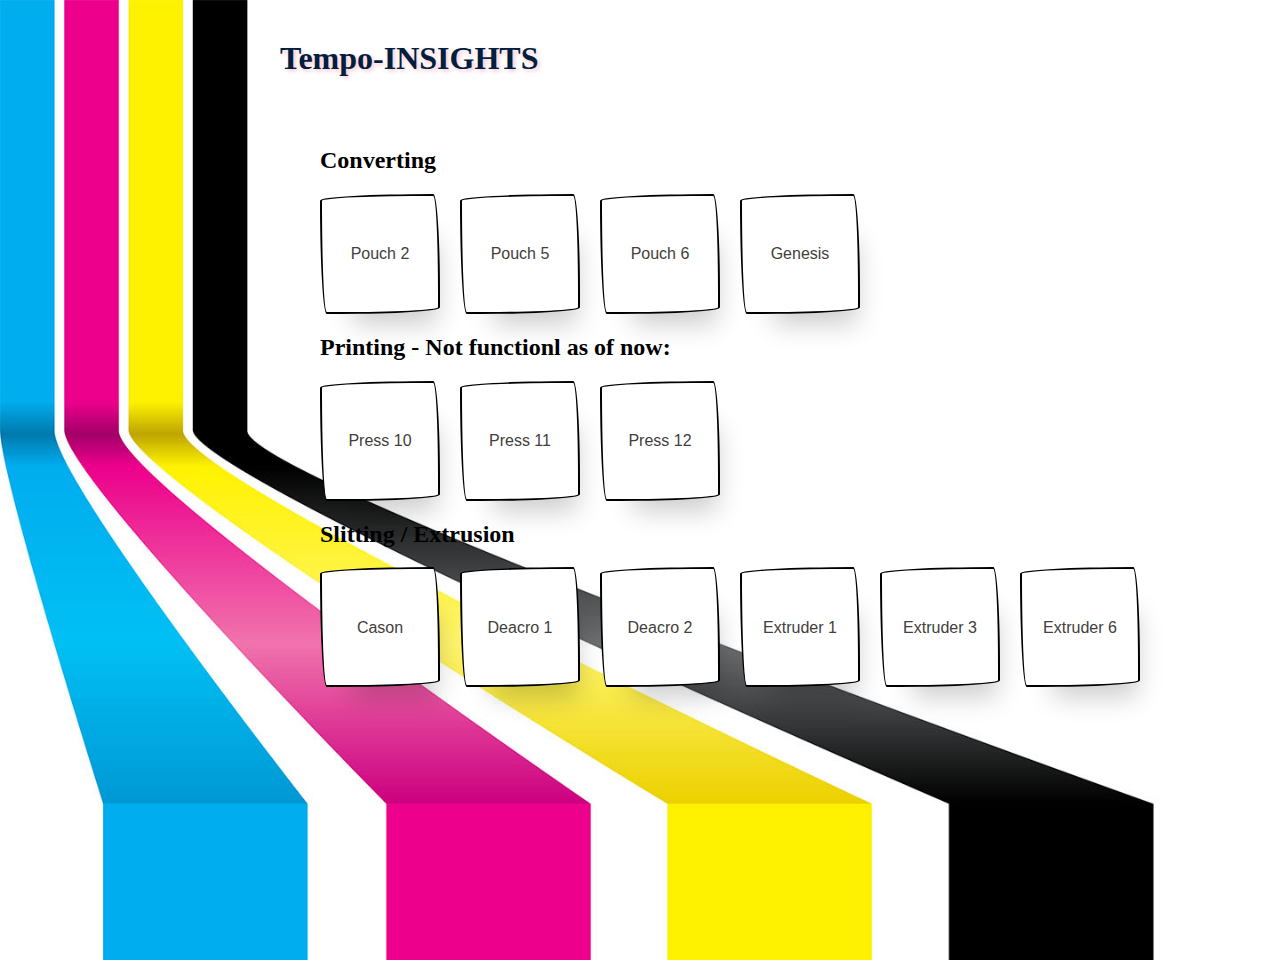
<file: index.html>
<!-- home.html -->
<!DOCTYPE html>
<html lang="en">

<head>
    <meta charset="UTF-8" name="viewport" content="width=device-width, initial-scale=1.2">
    <link rel="icon" type="image/x-icon" href="./images/tempo-favicon.ico">
    <meta name="viewport" content="width=device-width, initial-scale=1.0">
    <title>Tempo - INSIGHTS</title>
    <link rel="stylesheet" href="styles.css">
    
</head>

<body>
    <h1>Tempo-INSIGHTS</h1>
    <div class="container">
        <div class="column">
            <h2>Converting</h2>
            <div class="grid">
            <button class="button-55" id="Pouch2Button">Pouch 2</button>
            <button class="button-55" id="Pouch5Button">Pouch 5</button>
            <button class="button-55" id="Pouch6Button">Pouch 6</button>
            <button class="button-55" id="GenesisButton">Genesis</button>
        </div>
    </div>

    <div class="column">
        <h2>Printing - Not functionl as of now:</h2>
        <div class="grid">
            <button class="button-55" id="Change_OverButton">Press 10</button>
            <button class="button-55" id="Roll_ChangeButton">Press 11</button>
            <button class="button-55" id="Valve_ChangeButton">Press 12</button>
        </div>
    </div>

    <div class="column">
        <h2>Slitting / Extrusion</h2>
        <div class="grid">
            <button class="button-55" id="Change_OverButton">Cason</button>
            <button class="button-55" id="Roll_ChangeButton">Deacro 1</button>
            <button class="button-55" id="Valve_ChangeButton">Deacro 2</button>
            <button class="button-55" id="Valve_ChangeButton">Extruder 1</button>
            <button class="button-55" id="Valve_ChangeButton">Extruder 3</button>
            <button class="button-55" id="Valve_ChangeButton">Extruder 6</button>
        </div>
    </div>
    


    <script src="home.js" defer></script>
</body>

</html>
</file>
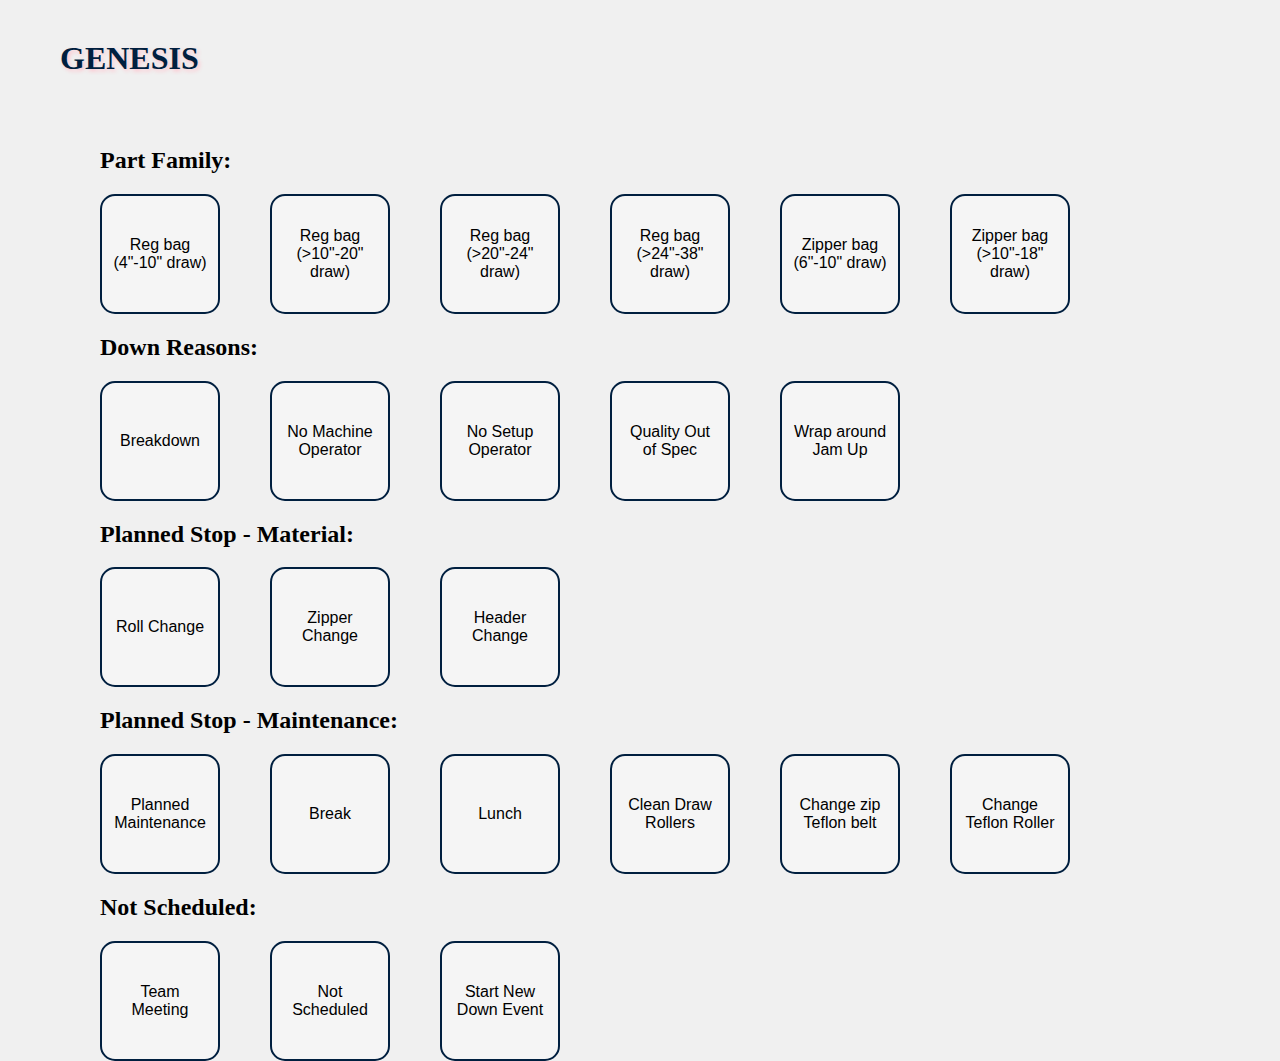
<file: genesis.html>
<!DOCTYPE html>
<html lang="en">
<head>
    <meta charset="UTF-8">
    <meta name="viewport" content="width=device-width, initial-scale=1.0">
    <title>API Request Buttons</title>

    <link rel="stylesheet" href="styles2.css">

    <script src="genesis.js" defer></script>
</head>
<body>

    <h1>GENESIS</h1>

    <div class="container">
        <div class="column">
            <h2>Part Family:</h2>
            <div class="grid">
            <button class="button-55" id="Reg_bag_4-10_draw">Reg bag (4"-10" draw)</button>
            <button class="button-55" id="Reg_bag_10-20_draw">Reg bag (>10"-20" draw)</button>
            <button class="button-55" id="Reg_bag_20-24_draw">Reg bag (>20"-24" draw)</button>
            <button class="button-55" id="Reg_bag_24-38_draw">Reg bag (>24"-38" draw)</button>
            <button class="button-55" id="Zipper_bag_6-10_draw">Zipper bag (6"-10" draw)</button>
            <button class="button-55" id="Zipper_bag_10-18_draw">Zipper bag (>10"-18" draw)</button>
        </div>
    </div>

  
        <div class="column">
            <h2>Down Reasons:</h2>
            <div class="grid">
            <button class="button-55" id="BreakdownButton">Breakdown</button>
            <button class="button-55" id="No_Machine_OperatorButton">No Machine Operator</button>
            <button class="button-55" id="No_Setup_OperatorButton">No Setup Operator</button>
            <button class="button-55" id="Quality_Out_of_SpecButton">Quality Out of Spec</button>
            <button class="button-55" id="Wrap_around_Jam_upButton">Wrap around Jam Up</button>
        </div>


    <div class="column">
        <h2>Planned Stop - Material:</h2>
        <div class="grid">
            <!-- <button class="button-55" id="Change_OverButton">Change Over</button> -->
            <button class="button-55" id="Roll_ChangeButton">Roll Change</button>
            <button class="button-55" id="Zipper_ChangeButton">Zipper Change</button>
            <button class="button-55" id="Header_ChangeButton">Header Change</button>
        </div>
    </div>
    <div class="column">
        <h2>Planned Stop - Maintenance:</h2>
        <div class="grid">
            <!-- <button class="button-55" id="Knife_ChangeButton">Knife Change</button> -->
            <button class="button-55" id="Planned_MaintenanceButton">Planned Maintenance</button>
            <button class="button-55" id="BreakButton">Break</button>
            <button class="button-55" id="LunchButton">Lunch</button>
            <button class="button-55" id="Clean_Draw_RollersButton">Clean Draw Rollers</button>
            <button class="button-55" id="Change_zip_Teflon_beltbutton">Change zip Teflon belt</button>
            <button class="button-55" id="Change_Teflon_RollerButton">Change Teflon Roller</button>
        </div>
    </div>
    <div class="column">
        <h2>Not Scheduled:</h2>
        <div class="grid">
            <button class="button-55" id="Team_MeetingButton">Team Meeting</button>
            <button class="button-55" id="Not_ScheduledButton">Not Scheduled</button>
            <!-- <button class="button-55" id="Optional_Shift_ScheduledButton">Optional Shift</button> -->
            <!-- <button class="button-55" id="Shift_Ended_EarlyButton">Shift Endded Early</button> -->
            <button class="button-55" id="Start_New_Down_EventButton">Start New Down Event</button>
        </div>
    </div>


</body>
</html>
</file>
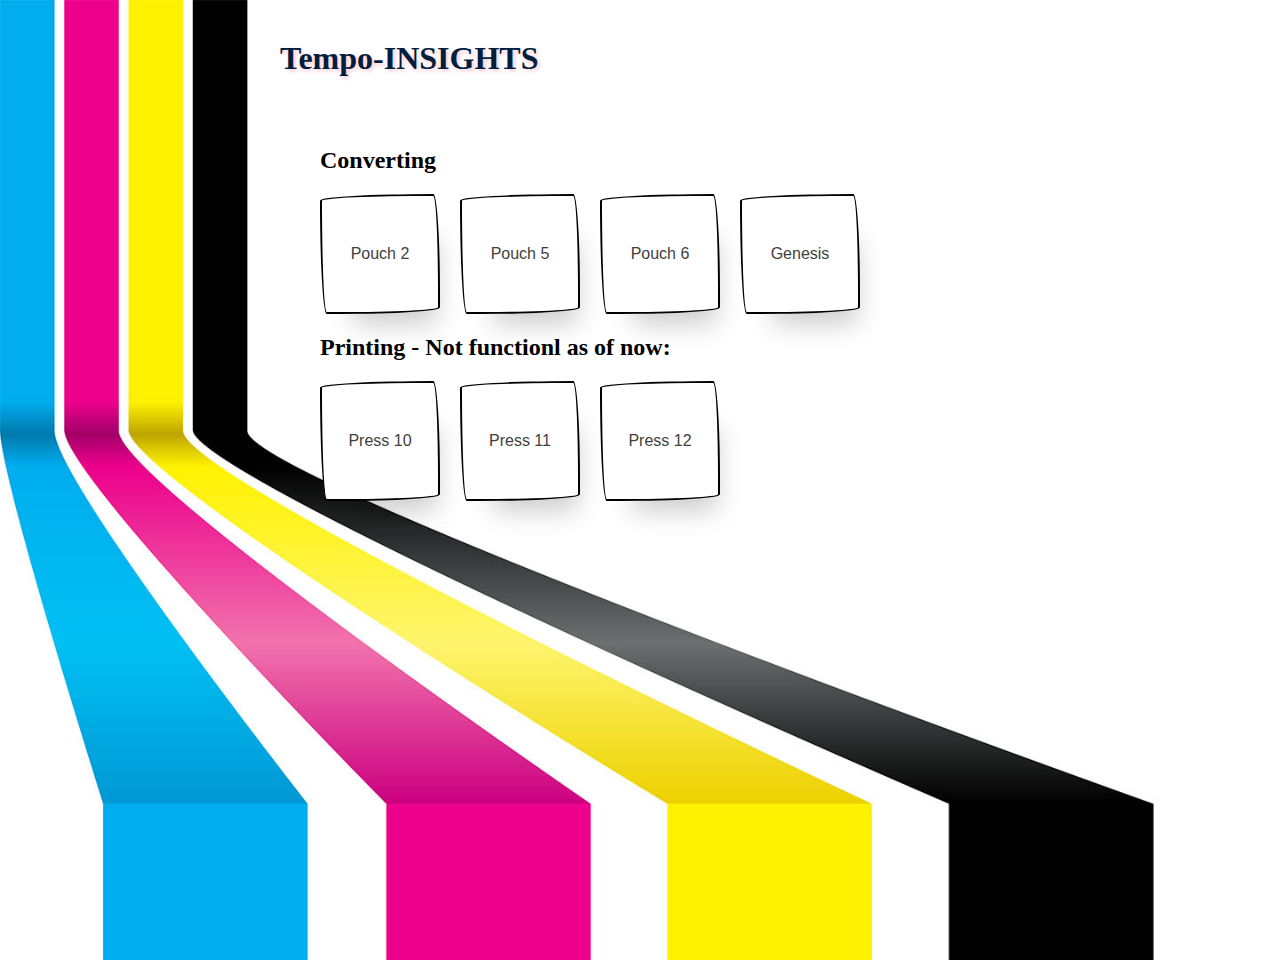
<file: home.html>
<!-- home.html -->
<!DOCTYPE html>
<html lang="en">

<head>
    <meta charset="UTF-8">
    <link rel="icon" type="image/x-icon" href="./images/tempo-favicon.ico">
    <meta name="viewport" content="width=device-width, initial-scale=1.0">
    <title>Tempo - INSIGHTS</title>
    <link rel="stylesheet" href="styles.css">
    
</head>

<body>
    <h1>Tempo-INSIGHTS</h1>
    <div class="container">
        <div class="column">
            <h2>Converting</h2>
            <div class="grid">
            <button class="button-55" id="Pouch2Button">Pouch 2</button>
            <button class="button-55" id="Pouch5Button">Pouch 5</button>
            <button class="button-55" id="Pouch6Button">Pouch 6</button>
            <button class="button-55" id="GenesisButton">Genesis</button>
        </div>
    </div>

    <div class="column">
        <h2>Printing - Not functionl as of now:</h2>
        <div class="grid">
            <button class="button-55" id="Change_OverButton">Press 10</button>
            <button class="button-55" id="Roll_ChangeButton">Press 11</button>
            <button class="button-55" id="Valve_ChangeButton">Press 12</button>
        </div>
    </div>
    


    <script src="home.js" defer></script>
</body>

</html>
</file>
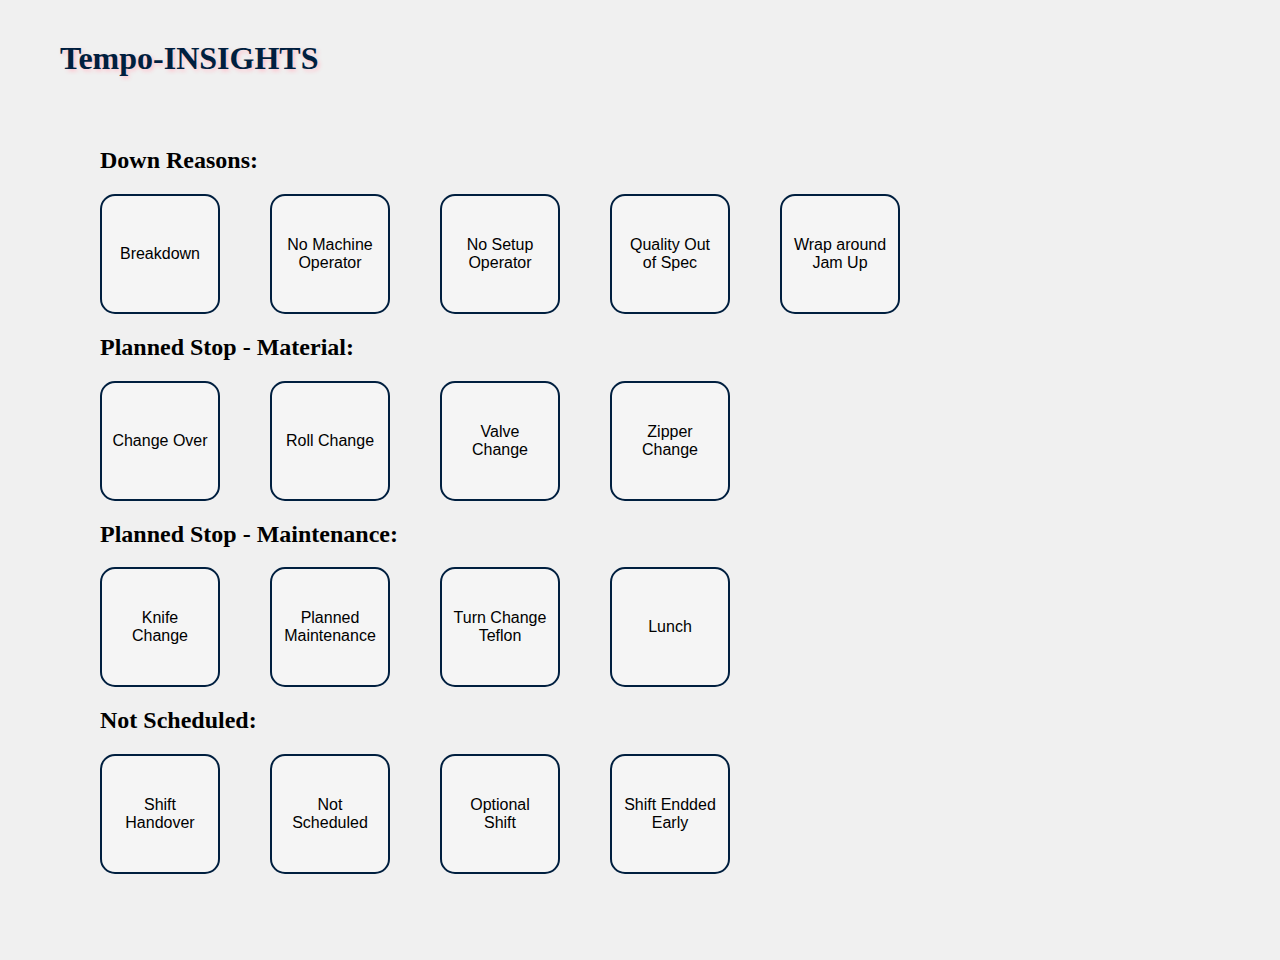
<file: Simple Themed.html>
<!DOCTYPE html>
<html lang="en">

<head>
    <meta charset="UTF-8">
    <link rel="icon" type="image/x-icon" href="./images/tempo-favicon.ico">
    <meta name="viewport" content="width=device-width, initial-scale=1.0">
    <title>Tempo - INSIGHTS</title>
    <link rel="stylesheet" href="styles2.css">
    
</head>

<body>
    <h1>Tempo-INSIGHTS</h1>
    <div class="container">
        <div class="column">
            <h2>Down Reasons:</h2>
            <div class="grid">
            <button class="button-55" id="BreakdownButton">Breakdown</button>
            <button class="button-55" id="No_Machine_OperatorButton">No Machine Operator</button>
            <button class="button-55" id="No_Setup_OperatorButton">No Setup Operator</button>
            <button class="button-55" id="Quality_Out_of_SpecButton">Quality Out of Spec</button>
            <button class="button-55" id="Wrap_around_Jam_upButton">Wrap around Jam Up</button>
        </div>
    </div>

    <div class="column">
        <h2>Planned Stop - Material:</h2>
        <div class="grid">
            <button class="button-55" id="Change_OverButton">Change Over</button>
            <button class="button-55" id="Roll_ChangeButton">Roll Change</button>
            <button class="button-55" id="Valve_ChangeButton">Valve Change</button>
            <button class="button-55" id="Zipper_ChangeButton">Zipper Change</button>
        </div>
    </div>
    <div class="column">
        <h2>Planned Stop - Maintenance:</h2>
        <div class="grid">
            <button class="button-55" id="Knife_ChangeButton">Knife Change</button>
            <button class="button-55" id="Planned_MaintenanceButton">Planned Maintenance</button>
            <button class="button-55" id="Turn_Change_TeflonButton">Turn Change Teflon</button>
            <button class="button-55" id="LunchButton">Lunch</button>

        </div>
    </div>
    <div class="column">
        <h2>Not Scheduled:</h2>
        <div class="grid">
            <button class="button-55" id="MeetingButton">Shift Handover</button>
            <button class="button-55" id="Not_ScheduledButton">Not Scheduled</button>
            <button class="button-55" id="Optional_Shift_ScheduledButton">Optional Shift</button>
            <button class="button-55" id="Shift_Ended_EarlyButton">Shift Endded Early</button>
        </div>
    </div>


    <script src="script.js" defer></script>
</body>

</html>


<!-- Shift Handover
Roll Chnage
Cahnge Over -->
</file>
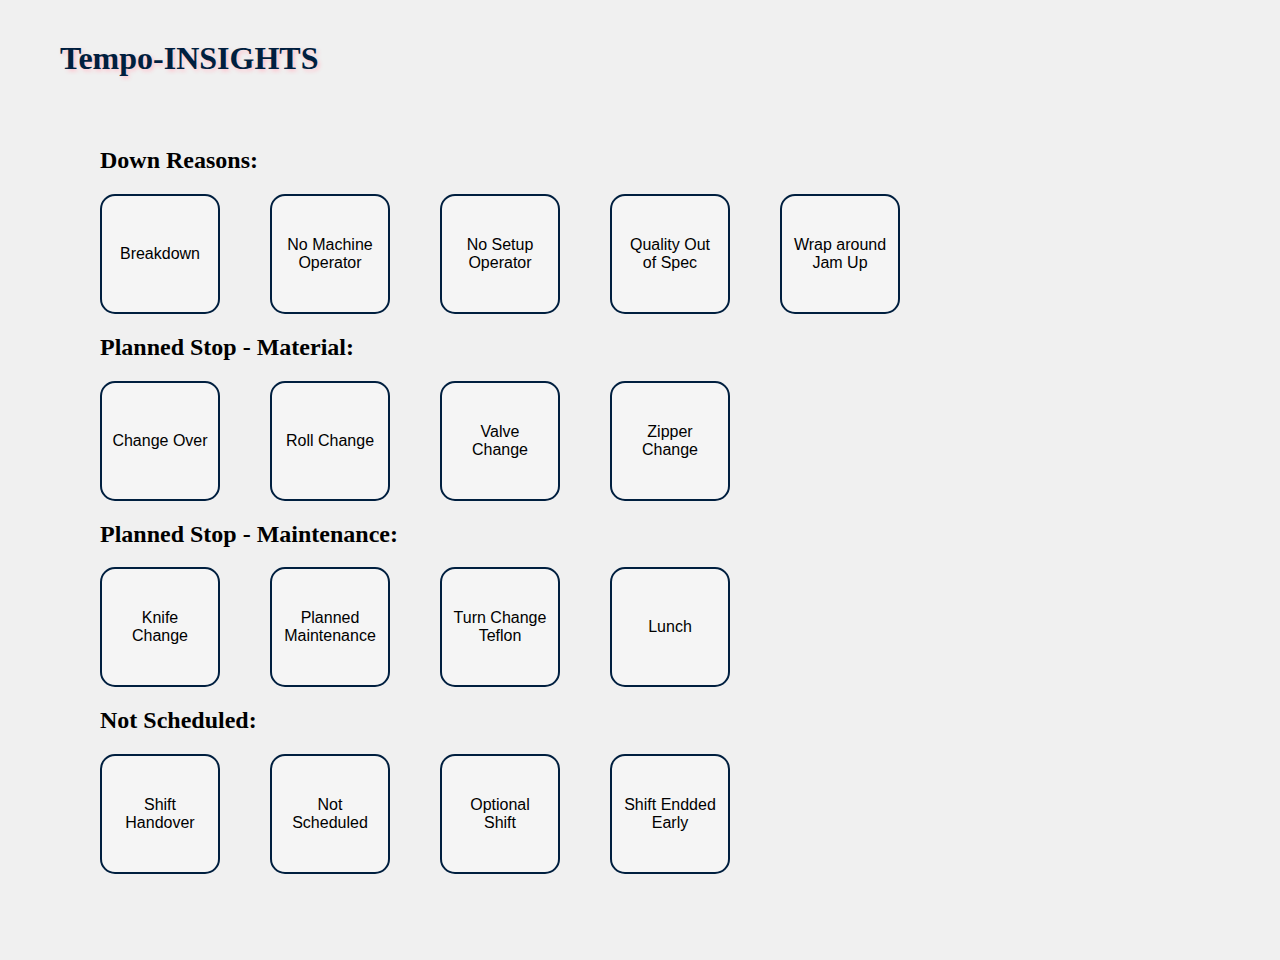
<file: SimpleThemed.html>
<!-- SimpleThemed.html -->
<!DOCTYPE html>
<html lang="en">

<head>
    <meta charset="UTF-8">
    <link rel="icon" type="image/x-icon" href="./images/tempo-favicon.ico">
    <meta name="viewport" content="width=device-width, initial-scale=1.0">
    <title>Tempo - INSIGHTS</title>
    <link rel="stylesheet" href="styles2.css">
    
</head>

<body>
    <h1>Tempo-INSIGHTS</h1>
    <div class="container">
        <div class="column">
            <h2>Down Reasons:</h2>
            <div class="grid">
            <button class="button-55" id="BreakdownButton">Breakdown</button>
            <button class="button-55" id="No_Machine_OperatorButton">No Machine Operator</button>
            <button class="button-55" id="No_Setup_OperatorButton">No Setup Operator</button>
            <button class="button-55" id="Quality_Out_of_SpecButton">Quality Out of Spec</button>
            <button class="button-55" id="Wrap_around_Jam_upButton">Wrap around Jam Up</button>
        </div>
    </div>

    <div class="column">
        <h2>Planned Stop - Material:</h2>
        <div class="grid">
            <button class="button-55" id="Change_OverButton">Change Over</button>
            <button class="button-55" id="Roll_ChangeButton">Roll Change</button>
            <button class="button-55" id="Valve_ChangeButton">Valve Change</button>
            <button class="button-55" id="Zipper_ChangeButton">Zipper Change</button>
        </div>
    </div>
    <div class="column">
        <h2>Planned Stop - Maintenance:</h2>
        <div class="grid">
            <button class="button-55" id="Knife_ChangeButton">Knife Change</button>
            <button class="button-55" id="Planned_MaintenanceButton">Planned Maintenance</button>
            <button class="button-55" id="Turn_Change_TeflonButton">Turn Change Teflon</button>
            <button class="button-55" id="LunchButton">Lunch</button>

        </div>
    </div>
    <div class="column">
        <h2>Not Scheduled:</h2>
        <div class="grid">
            <button class="button-55" id="MeetingButton">Shift Handover</button>
            <button class="button-55" id="Not_ScheduledButton">Not Scheduled</button>
            <button class="button-55" id="Optional_Shift_ScheduledButton">Optional Shift</button>
            <button class="button-55" id="Shift_Ended_EarlyButton">Shift Endded Early</button>
        </div>
    </div>


    <script src="script.js" defer></script>
</body>

</html>


<!-- Shift Handover
Roll Chnage
Cahnge Over -->
</file>
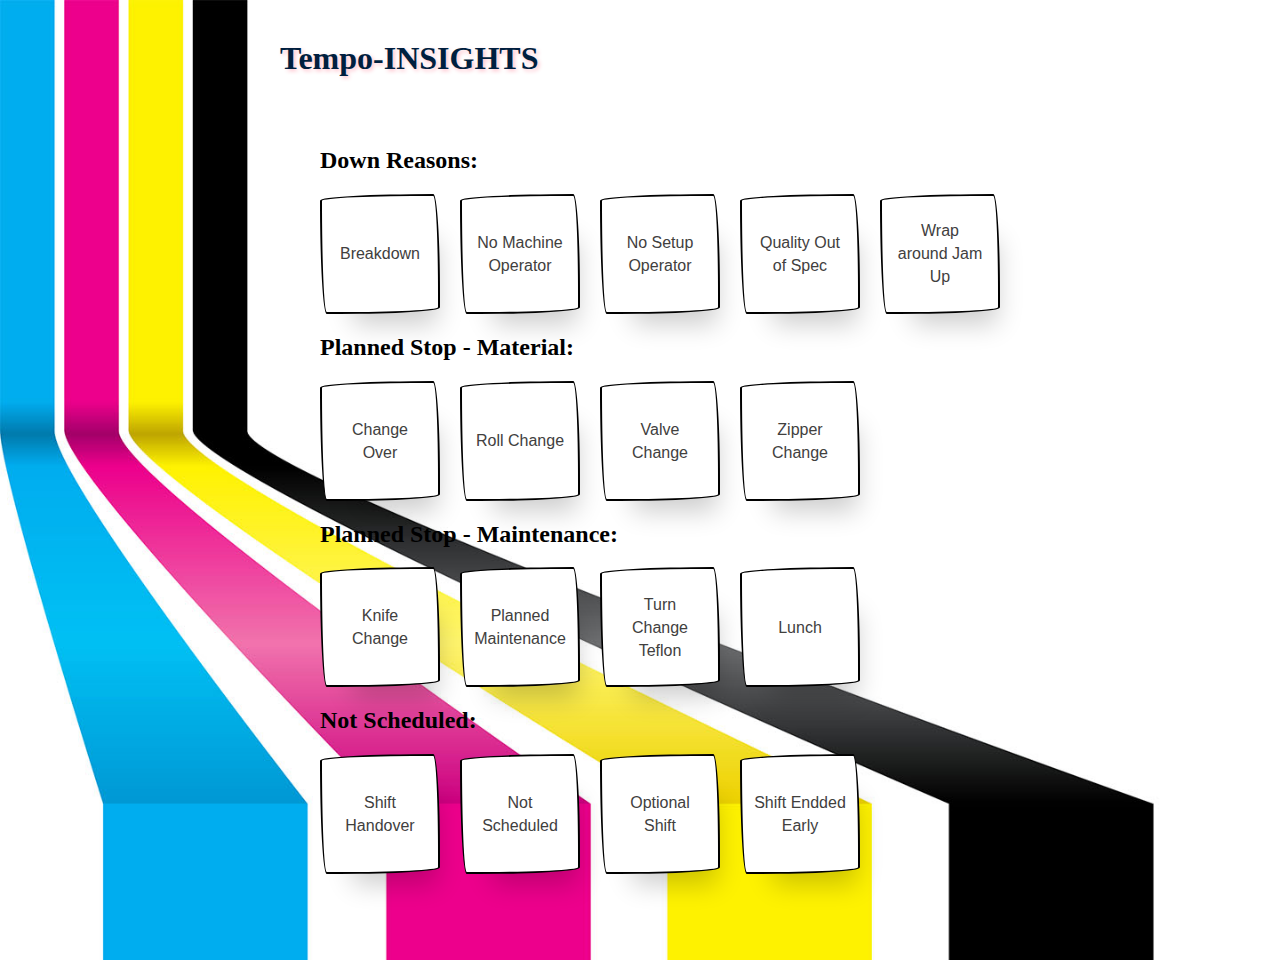
<file: Tempo Themed.html>
<!DOCTYPE html>
<html lang="en">

<head>
    <meta charset="UTF-8">
    <link rel="icon" type="image/x-icon" href="./images/tempo-favicon.ico">
    <meta name="viewport" content="width=device-width, initial-scale=1.0">
    <title>Tempo - INSIGHTS</title>
    <link rel="stylesheet" href="styles.css">
    
</head>

<body>
    <h1>Tempo-INSIGHTS</h1>
    <div class="container">
        <div class="column">
            <h2>Down Reasons:</h2>
            <div class="grid">
            <button class="button-55" id="BreakdownButton">Breakdown</button>
            <button class="button-55" id="No_Machine_OperatorButton">No Machine Operator</button>
            <button class="button-55" id="No_Setup_OperatorButton">No Setup Operator</button>
            <button class="button-55" id="Quality_Out_of_SpecButton">Quality Out of Spec</button>
            <button class="button-55" id="Wrap_around_Jam_upButton">Wrap around Jam Up</button>
        </div>
    </div>

    <div class="column">
        <h2>Planned Stop - Material:</h2>
        <div class="grid">
            <button class="button-55" id="Change_OverButton">Change Over</button>
            <button class="button-55" id="Roll_ChangeButton">Roll Change</button>
            <button class="button-55" id="Valve_ChangeButton">Valve Change</button>
            <button class="button-55" id="Zipper_ChangeButton">Zipper Change</button>
        </div>
    </div>
    <div class="column">
        <h2>Planned Stop - Maintenance:</h2>
        <div class="grid">
            <button class="button-55" id="Knife_ChangeButton">Knife Change</button>
            <button class="button-55" id="Planned_MaintenanceButton">Planned Maintenance</button>
            <button class="button-55" id="Turn_Change_TeflonButton">Turn Change Teflon</button>
            <button class="button-55" id="LunchButton">Lunch</button>

        </div>
    </div>
    <div class="column">
        <h2>Not Scheduled:</h2>
        <div class="grid">
            <button class="button-55" id="MeetingButton">Shift Handover</button>
            <button class="button-55" id="Not_ScheduledButton">Not Scheduled</button>
            <button class="button-55" id="Optional_Shift_ScheduledButton">Optional Shift</button>
            <button class="button-55" id="Shift_Ended_EarlyButton">Shift Endded Early</button>
        </div>
    </div>


    <script src="script.js" defer></script>
</body>

</html>


<!-- Shift Handover
Roll Chnage
Cahnge Over -->
</file>
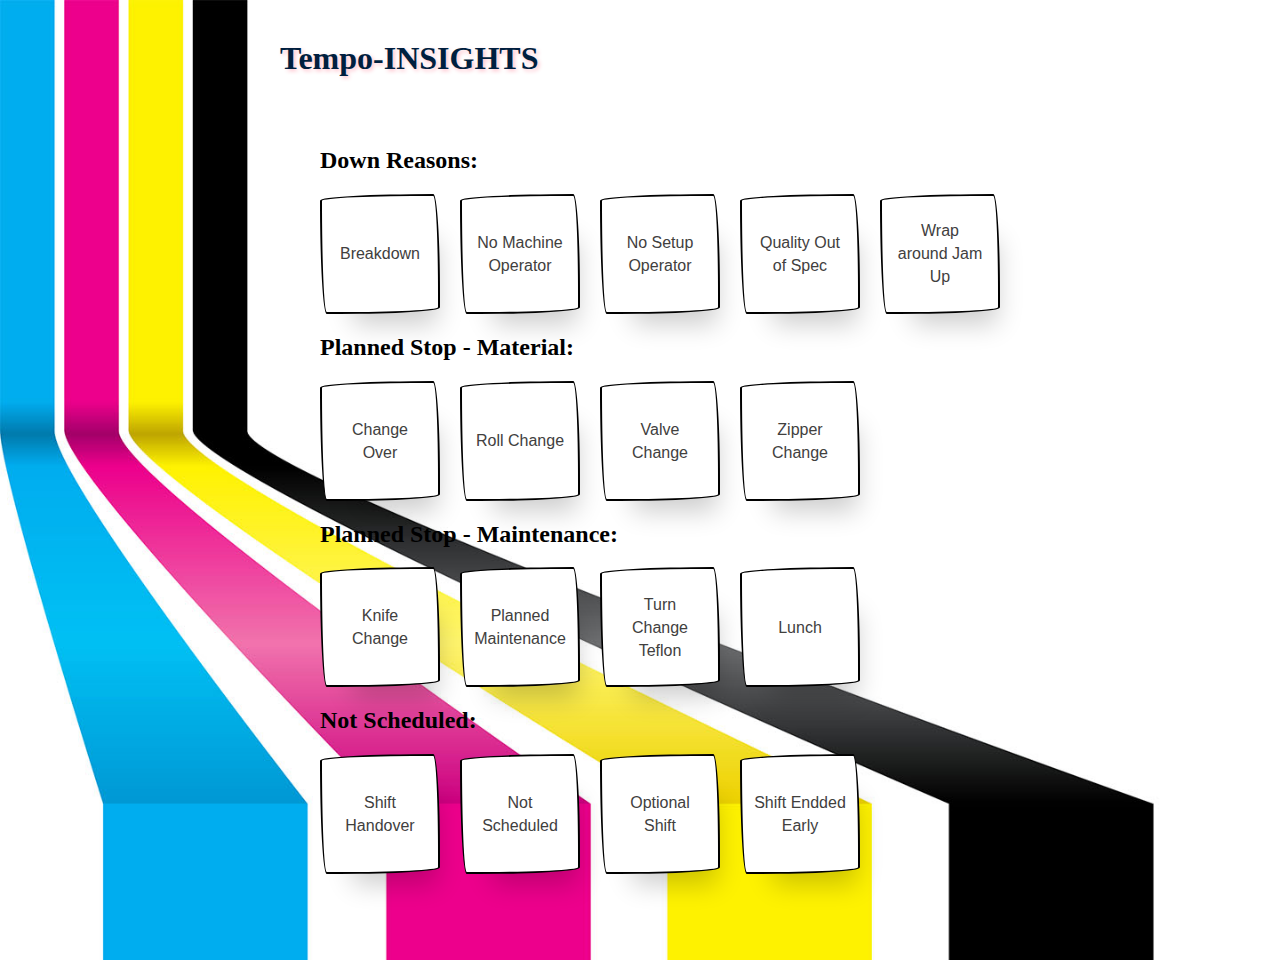
<file: TempoThemed.html>
<!-- TempoThemed.html -->
<!DOCTYPE html>
<html lang="en">

<head>
    <meta charset="UTF-8">
    <link rel="icon" type="image/x-icon" href="./images/tempo-favicon.ico">
    <meta name="viewport" content="width=device-width, initial-scale=1.0">
    <title>Tempo - INSIGHTS</title>
    <link rel="stylesheet" href="styles.css">
    
</head>

<body>
    <h1>Tempo-INSIGHTS</h1>
    <div class="container">
        <div class="column">
            <h2>Down Reasons:</h2>
            <div class="grid">
            <button class="button-55" id="BreakdownButton">Breakdown</button>
            <button class="button-55" id="No_Machine_OperatorButton">No Machine Operator</button>
            <button class="button-55" id="No_Setup_OperatorButton">No Setup Operator</button>
            <button class="button-55" id="Quality_Out_of_SpecButton">Quality Out of Spec</button>
            <button class="button-55" id="Wrap_around_Jam_upButton">Wrap around Jam Up</button>
        </div>
    </div>

    <div class="column">
        <h2>Planned Stop - Material:</h2>
        <div class="grid">
            <button class="button-55" id="Change_OverButton">Change Over</button>
            <button class="button-55" id="Roll_ChangeButton">Roll Change</button>
            <button class="button-55" id="Valve_ChangeButton">Valve Change</button>
            <button class="button-55" id="Zipper_ChangeButton">Zipper Change</button>
        </div>
    </div>
    <div class="column">
        <h2>Planned Stop - Maintenance:</h2>
        <div class="grid">
            <button class="button-55" id="Knife_ChangeButton">Knife Change</button>
            <button class="button-55" id="Planned_MaintenanceButton">Planned Maintenance</button>
            <button class="button-55" id="Turn_Change_TeflonButton">Turn Change Teflon</button>
            <button class="button-55" id="LunchButton">Lunch</button>

        </div>
    </div>
    <div class="column">
        <h2>Not Scheduled:</h2>
        <div class="grid">
            <button class="button-55" id="MeetingButton">Shift Handover</button>
            <button class="button-55" id="Not_ScheduledButton">Not Scheduled</button>
            <button class="button-55" id="Optional_Shift_ScheduledButton">Optional Shift</button>
            <button class="button-55" id="Shift_Ended_EarlyButton">Shift Endded Early</button>
        </div>
    </div>


    <script src="script.js" defer></script>
</body>

</html>


<!-- Shift Handover
Roll Chnage
Cahnge Over -->
</file>
<file: styles.css>
body {
    margin: 0;
    padding: 30px 270px; 
    display: flex;
    flex-direction: column;
    justify-content: flex-start; 
    align-items: flex-start; 
    height: 100vh;
    background: url(images/tempoBG.jpg); 
    background-size: cover; 
}
h1 {
    margin: 10px 10px 0 10px;
    color: #001f3f; 
    text-shadow: 2px 2px 4px pink;
}
.container { 
    margin: 50px;  /*space between Tempo_INSIGHTS and Down Reasons: */
}

.button-55 {
    width: 120px;
    height: 120px;
  align-self: center;
  background-color: #fff;
  background-image: none;
  background-position: 0 90%;
  background-repeat: repeat no-repeat;
  background-size: 4px 3px;
  border-radius: 15px 225px 255px 15px 15px 255px 225px 15px;
  border-style: solid;
  border-width: 2px;
  box-shadow: rgba(0, 0, 0, .2) 15px 28px 25px -18px;
  box-sizing: border-box;
  color: #41403e;
  cursor: pointer;
  display: inline-block;
  font-family: Neucha, sans-serif;
  font-size: 1rem;
  line-height: 23px;
  outline: none;
  padding: .75rem;
  text-decoration: none;
  transition: all 235ms ease-in-out;
  border-bottom-left-radius: 15px 255px;
  border-bottom-right-radius: 225px 15px;
  border-top-left-radius: 255px 15px;
  border-top-right-radius: 15px 225px;
  user-select: none;
  -webkit-user-select: none;
  touch-action: manipulation;
}

.button-55:hover {
  box-shadow: rgba(0, 0, 0, .3) 2px 8px 8px -5px;
  transform: translate3d(0, 2px, 0);
}

.button-55:focus {
  box-shadow: rgba(0, 0, 0, .3) 2px 8px 4px -6px;
}

.grid {
    display: grid;
    grid-template-columns: repeat(6, 120px);
    grid-gap: 20px;
}

/* .grid-item {
    display: flex;
    justify-content: center;
    align-items: center;
    width: 12px;
    height: 60px;
    background-color: #3498db;
    color: #fff;
    border: 350px solid #2980b9;
    border-radius: 20px;
    font-size: 18px;
    cursor: pointer;
} */
</file>
<file: styles2.css>
body {
    margin: 0;
    padding: 30px 50px; 
    display: flex;
    flex-direction: column;
    justify-content: flex-start; 
    align-items: flex-start; 
    height: 100vh;
    /* Remove background image */
    background-color: #f0f0f0;
}

h1 {
    margin: 10px 10px 0 10px;
    color: #001f3f; 
    text-shadow: 2px 2px 4px pink;
}

.container { 
    margin: 50px;
}

.button-55 {
    width: 120px;
    height: 120px;
    font-size: 24PX;
    align-self: center;
    /* Add border styles */
    border: 2px solid #001f3f;
    border-radius: 15px;
    /* Remove background color */
    background-color: whitesmoke;
    /* Remove box shadow */
    box-shadow: none;
    /* Adjust padding for better button appearance */
    padding: 10px;
    /* Remove text decoration */
    text-decoration: none;
    /* Add cursor style */
    cursor: pointer;
    /* Adjust font size */
    font-size: 16px;
    /* Remove user-select styles */
    user-select: auto;
    -webkit-user-select: auto;
    touch-action: auto;
}

/* Remove hover and focus styles for simplicity */
.button-55:hover,
.button-55:focus {
    box-shadow:#001f3f;
    transform: none;
}

.grid {
    display: grid;
    grid-template-columns: repeat(6, 150px);
    grid-gap: 20px;
}
</file>
